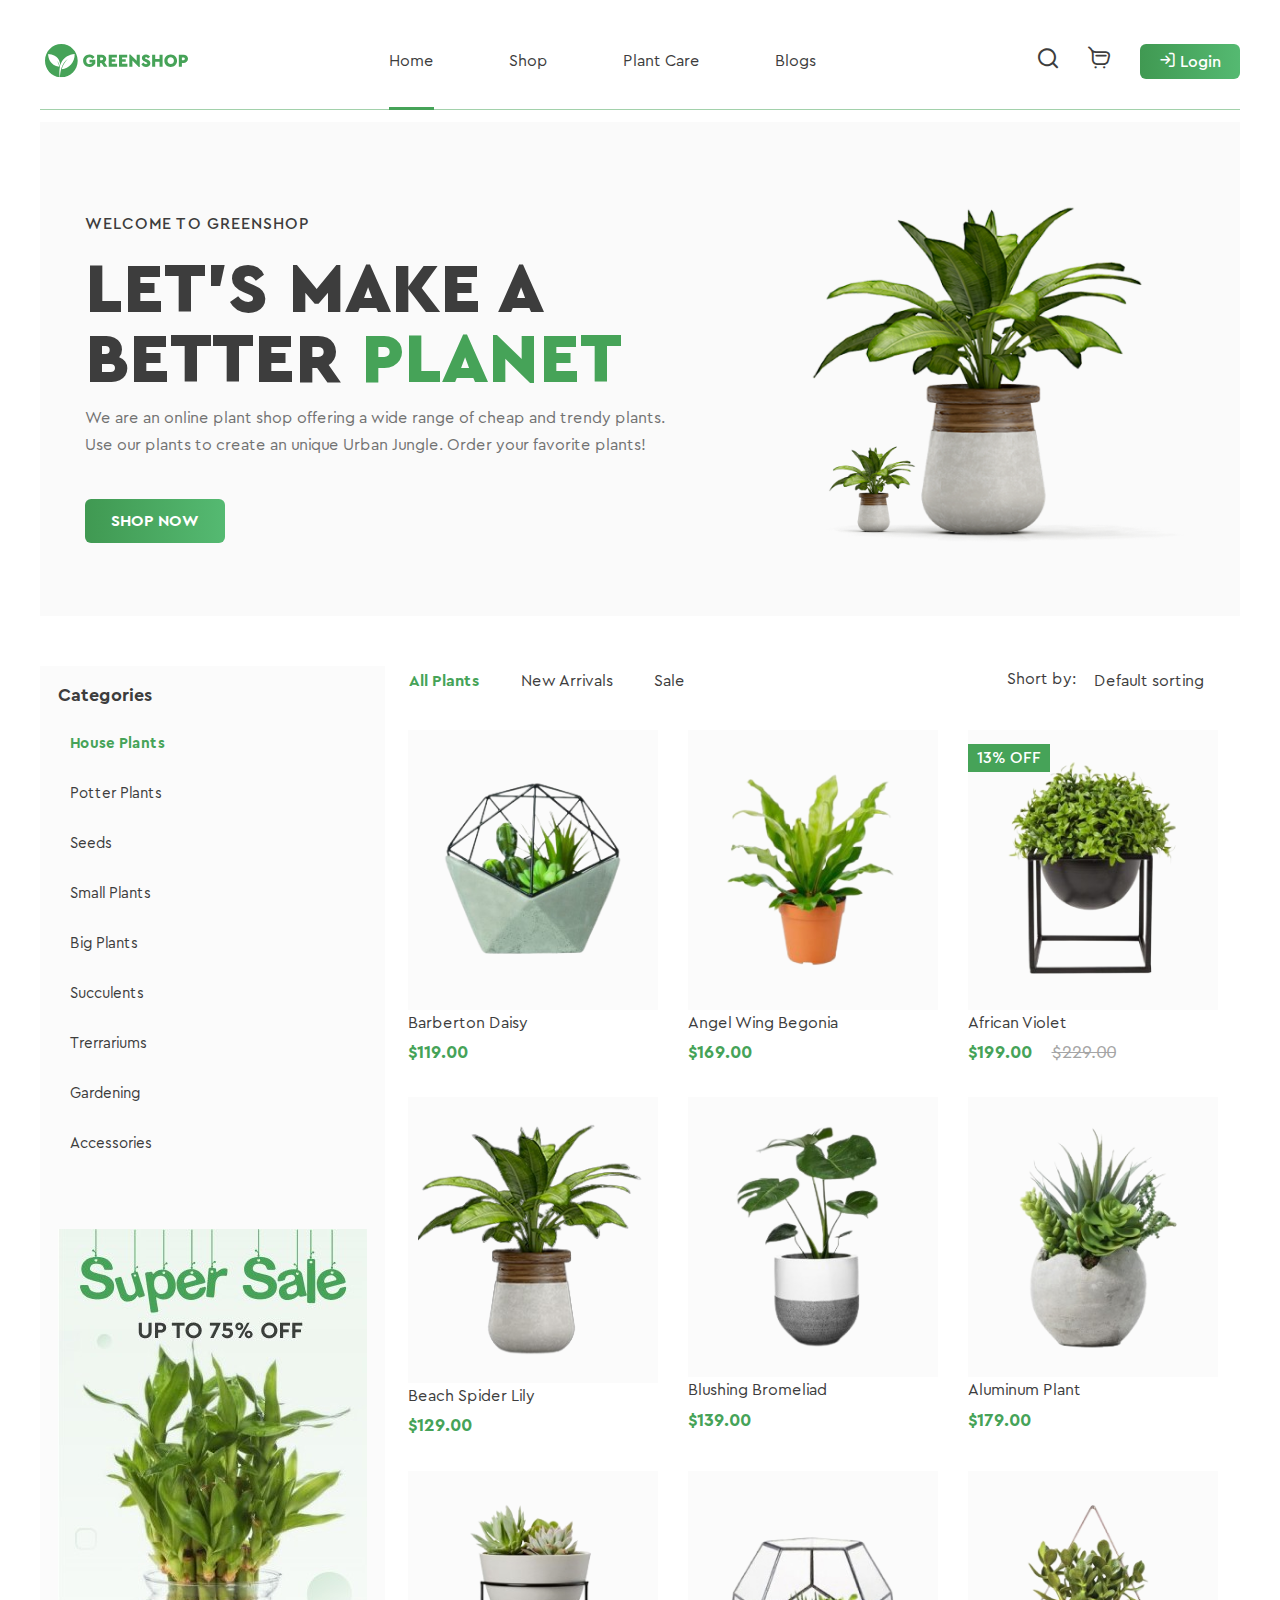
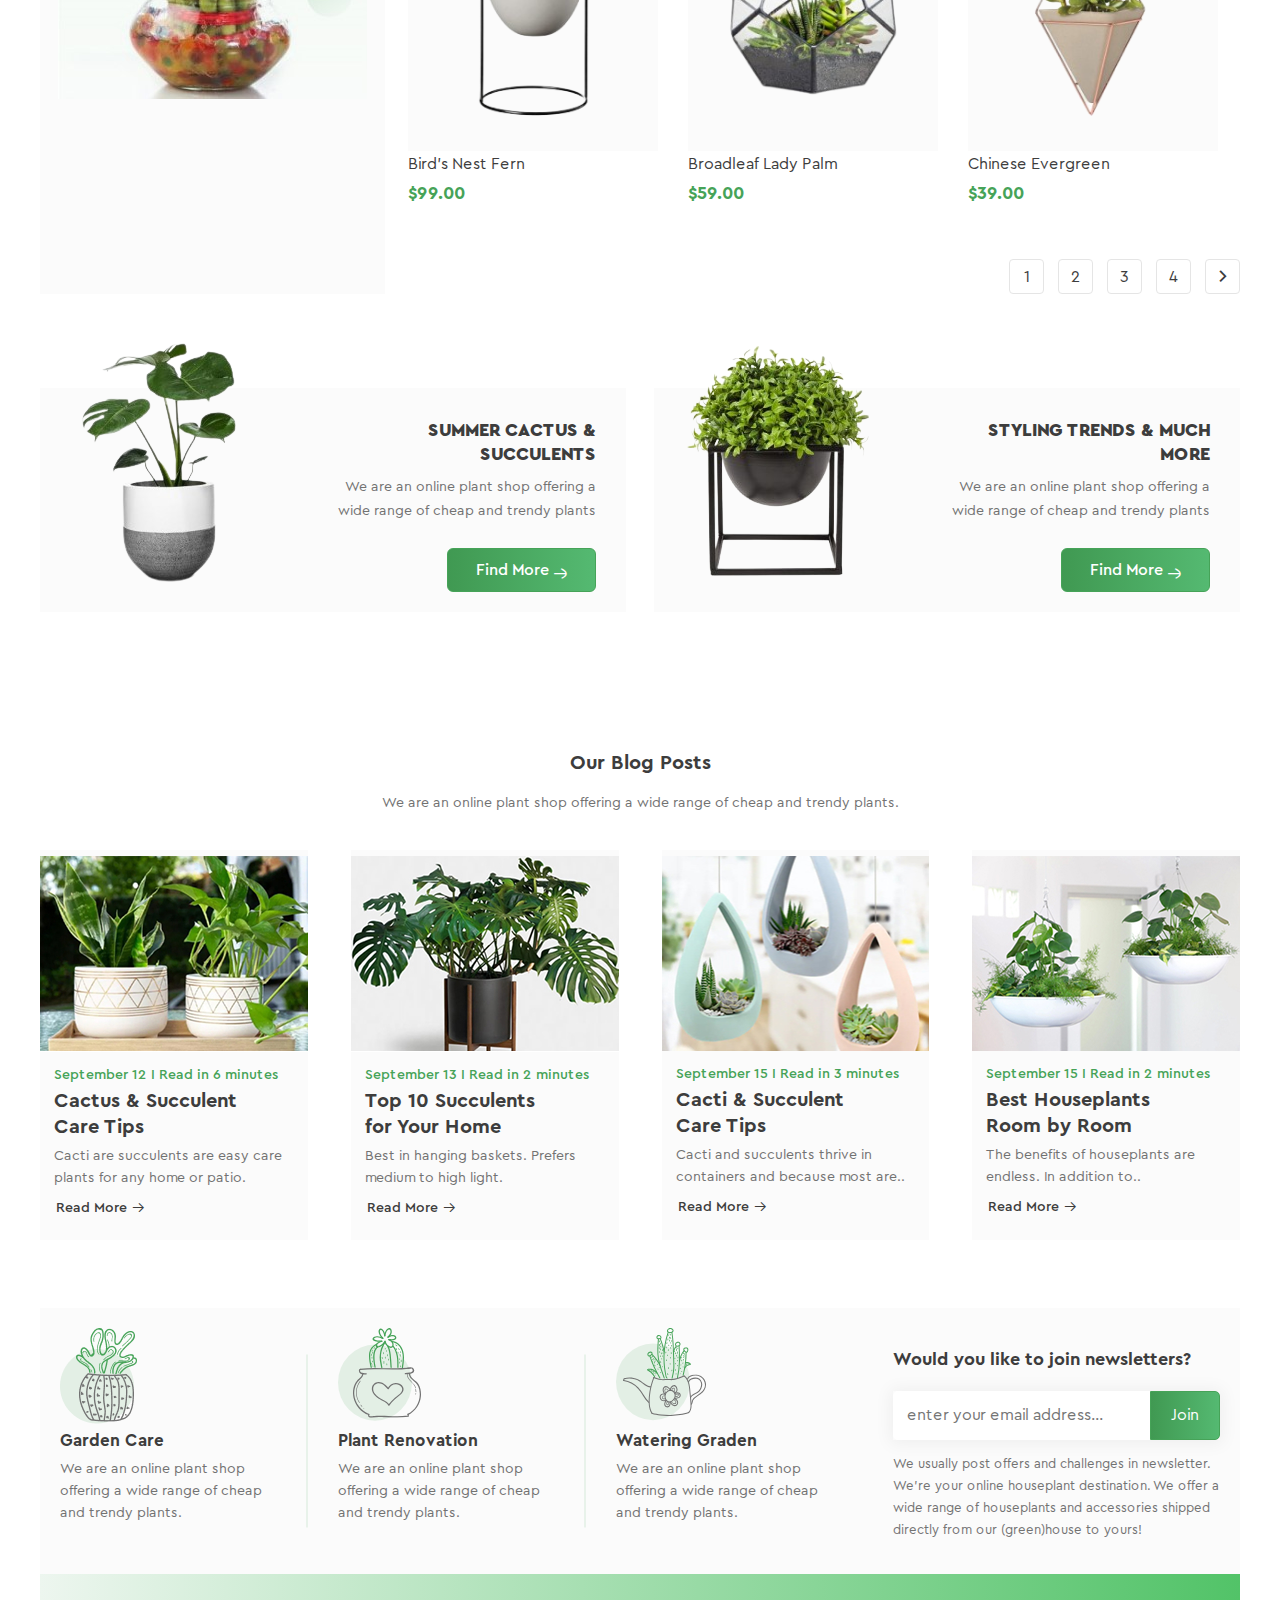
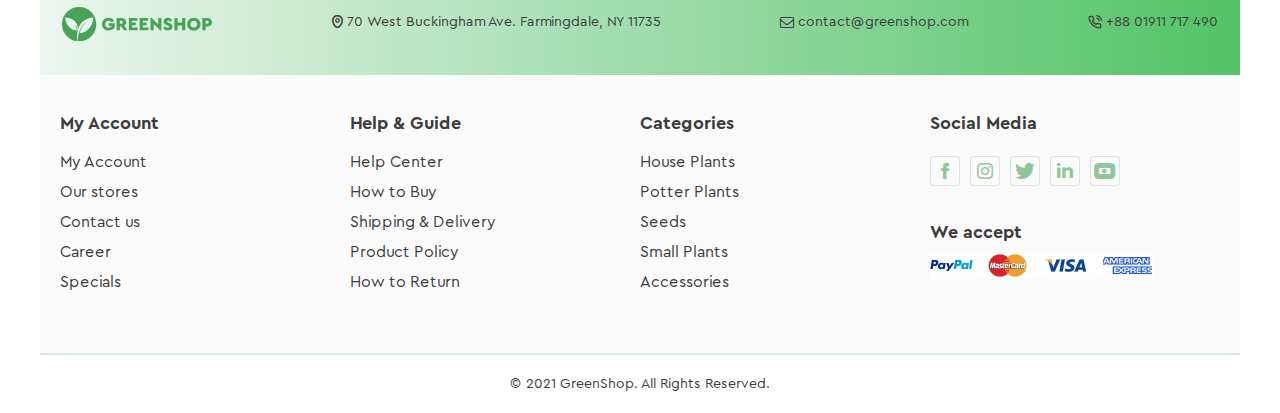
<file: index.html>
<!DOCTYPE html>
<html lang="en">
  <head>
    <meta charset="UTF-8" />
    <meta name="viewport" content="width=device-width, initial-scale=1.0" />
    <title>Borhik-Margogo Greenshop</title>
    <link rel="stylesheet" href="/css/reset.css" />
    <link rel="stylesheet" href="/css/style.css" />
  </head>
  <body>
    <div class="wrapper">
      <div class="main_container">
        <header class="header">
          <div class="header_container">
            <div class="logo">
              <strong
                ><img src="/images/logo-number-1.svg" alt="logo"
              /></strong>
            </div>
            <nav class="header_nav">
              <ul class="header_list">
                <li class="active_1 header_nav_list-item">
                  <a class="link link_2" href="#">Home</a>
                </li>
                <li class="header_nav_list-item">
                  <a class="link" href="#">Shop</a>
                </li>
                <li class="header_nav_list-item">
                  <a class="link" href="#">Plant Care</a>
                  <ul class="header_nav_submenu">
                    <li><a href="">Drainage</a></li>
                    <li><a href="">Fungicides</a></li>
                    <li><a href="">Fertilizer</a></li>
                    <li class="header_nav_submenu-item">
                      <a class="header_nav_submenu-icon" href="">Priming</a>
                      <ul class="header_nav_secondmenu">
                        <li><a href="">Universal</a></li>
                        <li><a href="">For Ficus</a></li>
                        <li><a href="">For Cacti</a></li>
                        <li><a href="">For Citrus</a></li>
                        <li><a href="">For those in bloom</a></li>
                        <li><a href="">For Orchids</a></li>
                      </ul>
                    </li>
                  </ul>
                </li>
                <li><a class="link" href="#">Blogs</a></li>
              </ul>
            </nav>
            <div class="main--navigation">
              <a href="/burger.html"
                ><i class="icon-search-nav icon-search-icon-01"></i
              ></a>
              <a href="#" class="cart-container"
                ><i class="icon-cart-nav icon-add-to-cart-icon-02"></i>
                <!-- <span class="cart-bage">6</span>  -->
              </a>
              <a class="button_login" href="/registration.htm">
                <i class="button_login_icon icon-log-in-icon-01"></i>
                Login
              </a>
              <div id="content" class="hidden">
                <div class="header">
                  <label class="label-input">
                    <input class="check" type="checkbox" />
                    <div class="burger">
                      <span></span>
                    </div>
                  </label>
                  <nav class="main-menu">
                    <ul>
                      <li><a href="#">Home</a></li>
                      <li><a href="#">Shop</a></li>
                      <li><a href="#">Plant Care</a></li>
                      <li><a href="#">Blogs</a></li>
                    </ul>
                  </nav>
                </div>
              </div>
            </div>
          </div>
        </header>
        <main>
          <div class="banner_container">
            <section class="banner">
              <div class="baner__text">
                <p class="text_1">Welcome to GreenShop</p>
                <h1>Let’s Make a Better <span class="divided">Planet</span></h1>
                <p class="text_2">
                  We are an online plant shop offering a wide range of cheap and
                  trendy plants. Use our plants to create an unique Urban
                  Jungle. Order your favorite plants!
                </p>
                <a class="button_2" href="#">shop now</a>
              </div>
              <div class="banner_images">
                <img
                  class="banner_img"
                  src="/images/img-banner.png"
                  alt="flower"
                />
              </div>
            </section>
          </div>
          <section class="content_holder clearfix">
            <aside class="sidebar">
              <h3>Categories</h3>
              <ul class="sidebar_cat">
                <li class="active"><a href="">House Plants</a></li>
                <li><a href="#">Potter Plants</a></li>
                <li><a href="#">Seeds</a></li>
                <li><a href="#">Small Plants</a></li>
                <li><a href="#">Big Plants</a></li>
                <li><a href="#">Succulents</a></li>
                <li><a href="#">Trerrariums</a></li>
                <li><a href="#">Gardening</a></li>
                <li><a href="#">Accessories</a></li>
              </ul>
              <a href=""> <img src="/images/sale _banner.jpg" alt="" /></a>
            </aside>
            <div class="content_sidebar">
              <div class="product_sort clearfix">
                <ul class="product_sort_filter">
                  <li class="active"><a href="#">All Plants</a></li>
                  <li><a href="#">New Arrivals</a></li>
                  <li><a href="#">Sale</a></li>
                </ul>
                <div class="product_sort_sorting">
                  <span class="product_sort_sorting_title">Short by:</span>
                  <div class="product_sort_select"></div>
                  <span class="product_sort_option">Default sorting</span>
                </div>
              </div>
              <ul class="product_list">
                <li class="produck_item">
                  <div class="product_img">
                    <img src="/images/p1.png" alt="" />
                    <ul class="produck_icon">
                      <li>
                        <a class="produck_icon_link" href="">
                          <i
                            class="produck_icon_favorites icon-add-to-cart-icon-02"
                          ></i>
                        </a>
                      </li>
                      <li>
                        <a class="produck_icon_link" href="">
                          <i
                            class="produck_icon_favorites icon-add-to-favorites-icon-01"
                          ></i>
                        </a>
                      </li>
                      <li>
                        <a class="produck_icon_link" href="">
                          <i
                            class="produck_icon_favorites icon-search-icon-01"
                          ></i>
                        </a>
                      </li>
                    </ul>
                  </div>
                  <div class="discount-text">
                    <h4>Barberton Daisy</h4>
                    <span class="prace">$119.00</span>
                  </div>
                </li>
                <li class="produck_item">
                  <div class="product_img">
                    <img src="/images/p2.png" alt="" />
                    <ul class="produck_icon">
                      <li>
                        <a class="produck_icon_link" href="">
                          <i
                            class="produck_icon_favorites icon-add-to-cart-icon-02"
                          ></i>
                        </a>
                      </li>
                      <li>
                        <a class="produck_icon_link" href="">
                          <i
                            class="produck_icon_favorites icon-add-to-favorites-icon-01"
                          ></i>
                        </a>
                      </li>
                      <li>
                        <a class="produck_icon_link" href="">
                          <i
                            class="produck_icon_favorites icon-search-icon-01"
                          ></i>
                        </a>
                      </li>
                    </ul>
                  </div>
                  <div class="discount-text">
                    <h4>Angel Wing Begonia</h4>
                    <span class="prace">$169.00</span>
                  </div>
                </li>
                <li class="produck_item">
                  <div class="product_img">
                    <span class="info-sale">13% OFF</span>
                    <img src="/images/p3.png" alt="" />
                    <ul class="produck_icon">
                      <li>
                        <a class="produck_icon_link" href="">
                          <i
                            class="produck_icon_favorites icon-add-to-cart-icon-02"
                          ></i>
                        </a>
                      </li>
                      <li>
                        <a class="produck_icon_link" href="">
                          <i
                            class="produck_icon_favorites icon-add-to-favorites-icon-01"
                          ></i>
                        </a>
                      </li>
                      <li>
                        <a class="produck_icon_link" href="">
                          <i
                            class="produck_icon_favorites icon-search-icon-01"
                          ></i>
                        </a>
                      </li>
                    </ul>
                  </div>
                  <div class="discount-text">
                    <h4>African Violet</h4>
                    <div class="iscount-text-info">
                      <span class="prace">$199.00</span>
                      <s class="discount-info">$229.00</s>
                    </div>
                  </div>
                </li>
                <li class="produck_item">
                  <div class="product_img">
                    <img src="/images/p4.png" alt="" />
                    <ul class="produck_icon">
                      <li>
                        <a class="produck_icon_link" href="">
                          <i
                            class="produck_icon_favorites icon-add-to-cart-icon-02"
                          ></i>
                        </a>
                      </li>
                      <li>
                        <a class="produck_icon_link" href="">
                          <i
                            class="produck_icon_favorites icon-add-to-favorites-icon-01"
                          ></i>
                        </a>
                      </li>
                      <li>
                        <a class="produck_icon_link" href="">
                          <i
                            class="produck_icon_favorites icon-search-icon-01"
                          ></i>
                        </a>
                      </li>
                    </ul>
                  </div>
                  <div class="discount-text">
                    <h4>Beach Spider Lily</h4>
                    <span class="prace">$129.00</span>
                  </div>
                </li>
                <li class="produck_item">
                  <div class="product_img">
                    <img src="/images/p5.png" alt="" />
                    <ul class="produck_icon">
                      <li>
                        <a class="produck_icon_link" href="">
                          <i
                            class="produck_icon_favorites icon-add-to-cart-icon-02"
                          ></i>
                        </a>
                      </li>
                      <li>
                        <a class="produck_icon_link" href="">
                          <i
                            class="produck_icon_favorites icon-add-to-favorites-icon-01"
                          ></i>
                        </a>
                      </li>
                      <li>
                        <a class="produck_icon_link" href="">
                          <i
                            class="produck_icon_favorites icon-search-icon-01"
                          ></i>
                        </a>
                      </li>
                    </ul>
                  </div>
                  <div class="discount-text">
                    <h4>Blushing Bromeliad</h4>
                    <span class="prace">$139.00</span>
                  </div>
                </li>
                <li class="produck_item">
                  <div class="product_img">
                    <img src="/images/p6.png" alt="" />
                    <ul class="produck_icon">
                      <li>
                        <a class="produck_icon_link" href="">
                          <i
                            class="produck_icon_favorites icon-add-to-cart-icon-02"
                          ></i>
                        </a>
                      </li>
                      <li>
                        <a class="produck_icon_link" href="">
                          <i
                            class="produck_icon_favorites icon-add-to-favorites-icon-01"
                          ></i>
                        </a>
                      </li>
                      <li>
                        <a class="produck_icon_link" href="">
                          <i
                            class="produck_icon_favorites icon-search-icon-01"
                          ></i>
                        </a>
                      </li>
                    </ul>
                  </div>
                  <div class="discount-text">
                    <h4>Aluminum Plant</h4>
                    <span class="prace">$179.00</span>
                  </div>
                </li>
                <li class="produck_item">
                  <div class="product_img">
                    <img src="/images/p7.png" alt="" />
                    <ul class="produck_icon">
                      <li>
                        <a class="produck_icon_link" href="">
                          <i
                            class="produck_icon_favorites icon-add-to-cart-icon-02"
                          ></i>
                        </a>
                      </li>
                      <li>
                        <a class="produck_icon_link" href="">
                          <i
                            class="produck_icon_favorites icon-add-to-favorites-icon-01"
                          ></i>
                        </a>
                      </li>
                      <li>
                        <a class="produck_icon_link" href="">
                          <i
                            class="produck_icon_favorites icon-search-icon-01"
                          ></i>
                        </a>
                      </li>
                    </ul>
                  </div>
                  <div class="discount-text">
                    <h4>Bird's Nest Fern</h4>
                    <span class="prace">$99.00</span>
                  </div>
                </li>
                <li class="produck_item">
                  <div class="product_img">
                    <img src="/images/p8.png" alt="" />
                    <ul class="produck_icon">
                      <li>
                        <a class="produck_icon_link" href="">
                          <i
                            class="produck_icon_favorites icon-add-to-cart-icon-02"
                          ></i>
                        </a>
                      </li>
                      <li>
                        <a class="produck_icon_link" href="">
                          <i
                            class="produck_icon_favorites icon-add-to-favorites-icon-01"
                          ></i>
                        </a>
                      </li>
                      <li>
                        <a class="produck_icon_link" href="">
                          <i
                            class="produck_icon_favorites icon-search-icon-01"
                          ></i>
                        </a>
                      </li>
                    </ul>
                  </div>
                  <div class="discount-text">
                    <h4>Broadleaf Lady Palm</h4>
                    <span class="prace">$59.00</span>
                  </div>
                </li>
                <li class="produck_item">
                  <div class="product_img">
                    <img src="/images/p9.png" alt="" />
                    <ul class="produck_icon">
                      <li>
                        <a class="produck_icon_link" href="">
                          <i
                            class="produck_icon_favorites icon-add-to-cart-icon-02"
                          ></i>
                        </a>
                      </li>
                      <li>
                        <a class="produck_icon_link" href="">
                          <i
                            class="produck_icon_favorites icon-add-to-favorites-icon-01"
                          ></i>
                        </a>
                      </li>
                      <li>
                        <a class="produck_icon_link" href="">
                          <i
                            class="produck_icon_favorites icon-search-icon-01"
                          ></i>
                        </a>
                      </li>
                    </ul>
                  </div>
                  <div class="discount-text">
                    <h4>Chinese Evergreen</h4>
                    <span class="prace">$39.00</span>
                  </div>
                </li>
              </ul>
              <ul class="pages">
                <li class="pages_active"><a href="#">1</a></li>
                <li><a href="#">2</a></li>
                <li><a href="#">3</a></li>
                <li><a href="#">4</a></li>
                <li>
                  <a href="#">
                    <i class="pages_icon-arrow icon-arrow_forward_icon-00"></i>
                  </a>
                </li>
              </ul>
            </div>
          </section>
          <section class="promo_section">
            <div class="promo_container">
              <div class="promo_item">
                <img src="/images/p5.png" alt="Summer cactus & succulents" />
                <div class="promo_text">
                  <h4>Summer cactus & succulents</h4>
                  <p>
                    We are an online plant shop offering a wide range of cheap
                    and trendy plants
                  </p>
                  <a class="button" href=""
                    ><span>Find More</span>
                    <i
                      class="promo_icon-arrow-right-002 icon-arrow-right-002"
                    ></i>
                  </a>
                </div>
              </div>
              <div class="promo_item">
                <img src="/images/p3.png" alt="Styling Trends & much more" />
                <div class="promo_text">
                  <h4>Styling Trends & much more</h4>
                  <p>
                    We are an online plant shop offering a wide range of cheap
                    and trendy plants
                  </p>
                  <a class="button" href=""
                    ><span>Find More</span>
                    <i
                      class="promo_icon-arrow-right-002 icon-arrow-right-002"
                    ></i>
                  </a>
                </div>
              </div>
            </div>
          </section>
          <section class="blog_section">
            <div class="blog_Posts">
              <h4>Our Blog Posts</h4>
              <p>
                We are an online plant shop offering a wide range of cheap and
                trendy plants.
              </p>
            </div>
            <div class="blog_container">
              <article class="blog_card">
                <img src="/images/img-advertising-01.jpg" alt="" />
                <div class="blog_text">
                  <span class="blog_date">
                    <time datetime="">September 12</time> I Read in 6
                    minutes</span
                  >
                  <h4>Cactus & Succulent Care Tips</h4>
                  <p>
                    Cacti are succulents are easy care plants for any home or
                    patio.
                  </p>
                  <a class="blog_link" href="#">
                    Read More
                    <i class="blog_icon-arrow icon-arrow--right-001"></i>
                  </a>
                </div>
              </article>
              <article class="blog_card">
                <img src="/images/img-advertising-02.jpg" alt="" />
                <div class="blog_text">
                  <span class="blog_date"
                    ><time datetime="">September 13 </time> I Read in 2
                    minutes</span
                  >
                  <h4>Top 10 Succulents for Your Home</h4>
                  <p>Best in hanging baskets. Prefers medium to high light.</p>
                  <a class="blog_link" href="#"
                    >Read More
                    <i class="blog_icon-arrow icon-arrow--right-001"></i>
                  </a>
                </div>
              </article>
              <article class="blog_card">
                <img src="/images/img-advertising-03.jpg" alt="" />
                <div class="blog_text">
                  <span class="blog_date"
                    ><time datetime="">September 15</time> I Read in 3
                    minutes</span
                  >
                  <h4>Cacti & Succulent Care Tips</h4>
                  <p>
                    Cacti and succulents thrive in containers and because most
                    are..
                  </p>
                  <a class="blog_link" href="#"
                    >Read More
                    <i class="blog_icon-arrow icon-arrow--right-001"></i>
                  </a>
                </div>
              </article>
              <article class="blog_card">
                <img src="/images/img-advertising-04.jpg" alt="" />
                <div class="blog_text">
                  <span class="blog_date"
                    ><time datetime="">September 15</time> I Read in 2
                    minutes</span
                  >
                  <h4>Best Houseplants Room by Room</h4>
                  <p>
                    The benefits of houseplants are endless. In addition to..
                  </p>
                  <a class="blog_link" href="#"
                    >Read More
                    <i class="blog_icon-arrow icon-arrow--right-001"></i>
                  </a>
                </div>
              </article>
            </div>
          </section>
          <footer>
            <section class="footer-section">
              <div class="footer-container">
                <div class="footer-box">
                  <h4>Garden Care</h4>
                  <p>
                    We are an online plant shop offering a wide range of cheap
                    and trendy plants.
                  </p>
                </div>
                <div class="footer-box">
                  <h4>Plant Renovation</h4>
                  <p>
                    We are an online plant shop offering a wide range of cheap
                    and trendy plants.
                  </p>
                </div>
                <div class="footer-box">
                  <h4>Watering Graden</h4>
                  <p>
                    We are an online plant shop offering a wide range of cheap
                    and trendy plants.
                  </p>
                </div>
                <div class="footer-newsletter">
                  <h4>Would you like to join newsletters?</h4>
                  <form>
                    <input
                      type="email"
                      placeholder="enter your email address..."
                    />
                    <button type="submit">Join</button>
                  </form>
                  <p>
                    We usually post offers and challenges in newsletter. We’re
                    your online houseplant destination. We offer a wide range of
                    houseplants and accessories shipped directly from our
                    (green)house to yours!
                  </p>
                </div>
              </div>
            </section>
            <div class="contact-bar">
              <div class="contact-bar-logo-icon">
                <img src="/images/logo-number-1.svg" alt="logo" />
              </div>
              <div class="contact-item">
                <i class="icon-map-icon-01"></i>
                <a href="address:70 West Buckingham Ave. Farmingdale, NY 11735"
                  >70 West Buckingham Ave. Farmingdale, NY 11735</a
                >
              </div>
              <div class="contact-item">
                <i class="icon-email-icon-01"></i>
                <a href="mailto:contact@greenshop.com">contact@greenshop.com</a>
              </div>
              <div class="contact-item">
                <i class="icon-phone-acon-01"></i>
                <a href="tel:+88 01911 717 490">+88 01911 717 490</a>
              </div>
            </div>
            <section class="footer">
              <div class="footer-container-list">
                <div class="footer-section-list">
                  <h4>My Account</h4>
                  <ul>
                    <li><a href="">My Account</a></li>
                    <li><a href="">Our stores</a></li>
                    <li><a href="">Contact us</a></li>
                    <li><a href="">Career</a></li>
                    <li><a href="">Specials</a></li>
                  </ul>
                </div>
                <div class="footer-section-list">
                  <h4>Help & Guide</h4>
                  <ul>
                    <li><a href="">Help Center</a></li>
                    <li><a href="">How to Buy</a></li>
                    <li><a href="">Shipping & Delivery</a></li>
                    <li><a href="">Product Policy</a></li>
                    <li><a href="">How to Return</a></li>
                  </ul>
                </div>
                <div class="footer-section-list">
                  <h4>Categories</h4>
                  <ul>
                    <li><a href="">House Plants</a></li>
                    <li><a href="">Potter Plants</a></li>
                    <li><a href="">Seeds</a></li>
                    <li><a href="">Small Plants</a></li>
                    <li><a href="">Accessories</a></li>
                  </ul>
                </div>
                <div class="footer-section-list">
                  <h4>Social Media</h4>
                  <ul class="sosial-list">
                    <li>
                      <a
                        href="https://www.facebook.com/"
                        target="_blank"
                        class="sosial-list-link icon-facebook-icon-01"
                      ></a>
                    </li>
                    <li>
                      <a
                        href="https://www.instagram.com/"
                        target="_blank"
                        class="sosial-list-link icon-instagram-icon-01"
                      ></a>
                    </li>
                    <li>
                      <a
                        href="https://x.com/"
                        target="_blank"
                        class="sosial-list-link icon-twitter-icon-01"
                      ></a>
                    </li>
                    <li>
                      <a
                        href="https://www.linkedin.com/feed/"
                        target="_blank"
                        class="sosial-list-link icon-linkedin-icon-01"
                      ></a>
                    </li>
                    <li>
                      <a
                        href="https://www.youtube.com/?app=desktop&hl=ru"
                        target="_blank"
                        class="sosial-list-link icon-youtube-icon-01"
                      ></a>
                    </li>
                  </ul>
                  <h4>We accept</h4>
                  <a href="">
                    <img src="/images/image-cart-icon-01.svg" alt=""
                  /></a>
                </div>
              </div>
            </section>
            <p class="confidentiality">
              &copy; 2021 GreenShop. All Rights Reserved.
            </p>
          </footer>
        </main>
      </div>
    </div>
  </body>
</html>
</file>
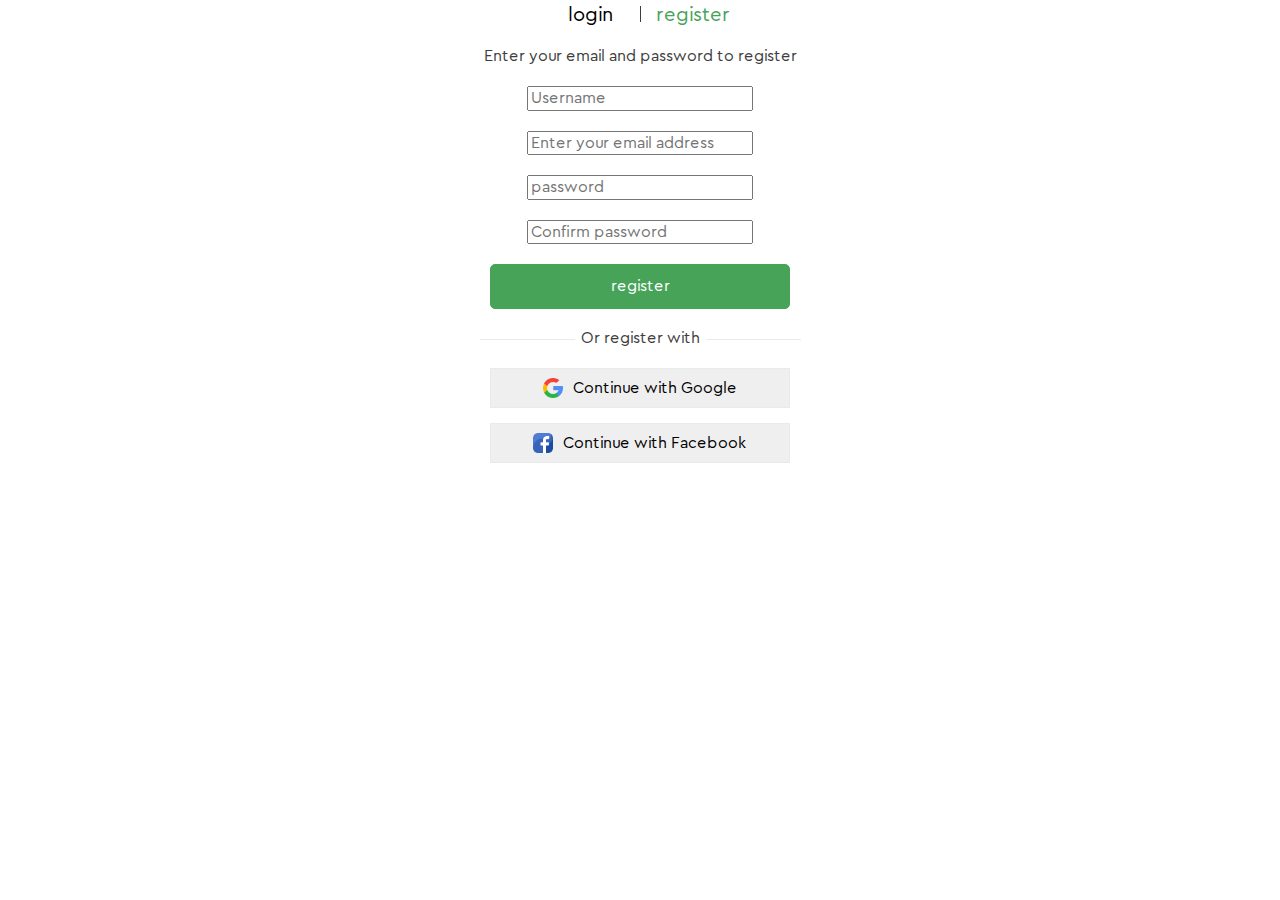
<file: registration.htm>
<!DOCTYPE html>
<html lang="en">
  <head>
    <meta charset="UTF-8" />
    <meta name="viewport" content="width=device-width, initial-scale=1.0" />
    <title>Register</title>
    <link rel="stylesheet" href="/css/reset.css" />
    <link rel="stylesheet" href="css/style.css" />
  </head>
  <body> 
    <div class="form_conteiner">
      <button class="login">login</button>
      <div class="btn"></div>
      <button class="button_register">register</button>
    </div>
    <p class="text_email">Enter your email and password to register</p>
    <form action="/cobmit" method="get">
      <div class="form-register">
        <input class="input" type="text" name="name" placeholder="Username" />
      </div>
      <div class="form-register">
        <input
          class="input"
          type="email"
          name="email"
          placeholder="Enter your email address"
        />
      </div>
      <div class="form-register">
        <input
          class="input"
          type="text"
          name="password"
          placeholder="password"
        />
      </div>
      <div class="form-register">
        <input
          class="input"
          type="text"
          name="password"
          placeholder="Confirm password"
        />
      </div>
      <button type="submit" class="button_text">register</button>
    </form>
    <p class="text_register"><span class="line">Or register with</span></p>
    <button type="button" class="social_login">
      <img class="icon_google" src="/images/icon-google.png" alt="google_icon" />
      <span>Continue with Google</span>
    </button>
    <button type="button" class="social_login">
      <img class="icon_facebook" src="/images/facebook_images.png" alt="facebook_icon" />
      <span>Continue with Facebook</span>
    </button>
  </body>
</html>
</file>
<file: css/style.css>
@font-face {
  font-family: "Cera Pro";
  src: url("../fonts/CeraPro-Regular.woff2") format("woff2");
  font-weight: normal;
  font-style: normal;
}

@font-face {
  font-family: "Cera Pro";
  src: url("../fonts/CeraPro-Black.woff2") format("woff2");
  font-weight: 900;
  font-style: normal;
}

@font-face {
  font-family: "Cera Pro";
  src: url("../fonts/CeraPro-Medium.woff2") format("woff2");
  font-weight: 500;
  font-style: normal;
}
@font-face {
  font-family: "Cera Pro";
  src: url("../fonts/CeraPro-Bold.woff2") format("woff2");
  font-weight: 700;
  font-style: normal;
}
/* icons */
@font-face {
  font-family: "icomoon";
  src: url("../fonts/icomoon.eot?s1y86j");
  src: url("../fonts/icomoon.eot?s1y86j#iefix") format("embedded-opentype"),
    url("../fonts/icomoon.ttf?s1y86j") format("truetype"),
    url("../fonts/icomoon.woff?s1y86j") format("woff"),
    url("../fonts/icomoon.svg?s1y86j#icomoon") format("svg");
  font-weight: normal;
  font-style: normal;
  font-display: block;
}

[class^="icon-"],
[class*=" icon-"] {
  /* use !important to prevent issues with browser extensions that change fonts */
  font-family: "icomoon" !important;
  speak: never;
  font-style: normal;
  font-weight: normal;
  font-variant: normal;
  text-transform: none;
  line-height: 1;

  /* Better Font Rendering =========== */
  -webkit-font-smoothing: antialiased;
  -moz-osx-font-smoothing: grayscale;
}

.icon-add-to-cart-icon-02:before {
  content: "\e900";
}
.icon-add-to-favorites-icon-01:before {
  content: "\e901";
}
.icon-arrow--right-001:before {
  content: "\e902";
}
.icon-arrow-right-002:before {
  content: "\e903";
}
.icon-facebook-icon-01:before {
  content: "\e904";
}
.icon-greenshop-icon-01:before {
  content: "\e905";
  color: #46a358;
}
.icon-instagram-icon-01:before {
  content: "\e906";
}
.icon-linkedin-icon-01:before {
  content: "\e907";
}
.icon-map-icon-01:before {
  content: "\e908";
}
.icon-search-icon-01:before {
  content: "\e909";
}
.icon-twitter-icon-01:before {
  content: "\e90a";
}
.icon-youtube-icon-01:before {
  content: "\e90b";
}
.icon-arrow_forward_icon-00:before {
  content: "\e911";
}
.icon-log-in-icon-01:before {
  content: "\e90c";
}
.icon-phone-acon-01:before {
  content: "\e90d";
}
.icon-email-icon-01:before {
  content: "\f003";
}

body {
  font-family: "Cera Pro", sans-serif;
  line-height: 1.7;
  font-size: 16px;
  color: #3d3d3d;
}
.wrapper {
  min-width: 375px;
  overflow: hidden;
  position: relative;
}
.main_container {
  margin: 0 auto;
  max-width: 1200px;
  width: 100%;
}
.header_container {
  border-bottom: 1px solid rgba(70, 163, 88, 50%);
  padding-top: 30px;
  padding-bottom: 17px;
  margin-bottom: 12px;
  display: flex;
  align-items: center;
}
.banner_container {
  background-color: rgba(245, 245, 245, 50%);
  padding: 30px 15px;
  font-size: 16px;
  margin-bottom: 50px;
  align-items: center;
  justify-content: center;
}
.banner {
  display: flex;
  align-items: center;
  justify-content: space-between;
}
.clearfix {
  display: flex;
  justify-content: space-between;
}
.clearfix::after {
  content: "";
  clear: both;
}
.logo img {
  margin: 0 5px;
}
.header_social {
  width: 351px;
}
.header_nav {
  width: calc(100% - 260px);
  flex-grow: 1;
}
.header_list {
  list-style-type: none;
  text-align: center;
  text-decoration: none;
  color: #3d3d3d;
  padding-left: 0;
}
.header_list {
  display: flex;
  justify-content: center;
  gap: 45px;
}
.header_list li {
  margin: 0 15px;
}

.link {
  text-decoration: none;
  color: #3d3d3d;
}
.link:hover,
.link:focus {
  text-shadow: 0.3px 0 #3d3d3d, -0.3px 0 #3d3d3d, 0 0.3px #3d3d3d,
    0 -0.3px #3d3d3d;
}

h1 {
  font-weight: 900;
  text-transform: uppercase;
  font-size: 70px;
  line-height: 1;
  margin: 0 0 10px;
  color: #3d3d3d;
}
.text_1 {
  font-weight: 500;
  text-transform: uppercase;
  color: #3d3d3d;
  letter-spacing: 1px;
}
.text_2 {
  color: #727272;
  margin-top: 0;
  margin-bottom: 40px;
}
.divided {
  color: #46a358;
}

.header_list > li > a {
  position: relative;
  display: inline-block;
}
.header_list > li > a::after {
  content: "";
  width: 0;
  height: 3px;
  position: absolute;
  top: 61px;
  left: 50%;
  right: 0;
  background-color: #46a358;
  transition: width 0.4s ease-in-out, left 0.4s ease-in-out;
}
.header_list > li:hover > a::after,
.header_list > li.active_1 > a::after {
  width: 100%;
  left: 0;
}

.button_login {
  font-weight: 500;
  width: 100px;
  height: 35px;
  color: #fff;
  border: 0;
  padding: 3px 10px;
  font-size: 16px;
  text-decoration: none;
  text-align: center;
  border-radius: 6px;
  display: inline-block;
  vertical-align: middle;
  transition: 0.5s;
  background-size: 200% auto;
  background-image: linear-gradient(
    to right,
    #409952 0%,
    #55ba72 51%,
    #409952 100%
  );
}
.button_login:hover {
  background-position: right center;
}
.Logout {
  display: inline-block;
  vertical-align: middle;
}
.button_login_icon {
  font-size: 17px;
}
.button_2 {
  font-weight: 700;
  min-width: 140px;
  color: #fff;
  display: inline-block;
  border: 1px solid transparent;
  border-radius: 6px;
  padding: 6px 10px;
  text-transform: uppercase;
  text-decoration: none;
  text-align: center;
  transition: 0.5s;
  background-size: 200% auto;
  background-image: linear-gradient(
    to right,
    #409952 0%,
    #55ba72 51%,
    #409952 100%
  );
  transform-origin: center;
}
.button_2:hover {
  transform: scale(1.05);
  background-position: right center;
  background-image: linear-gradient(
    to right,
    #409952 0%,
    #55ba72 51%,
    #409952 100%
  );
}
.banner_images {
  text-align: center;
  width: 38%;
}
.form_conteiner,
.text_email {
  display: flex;
  align-items: center;
  justify-content: center;
  gap: 10px;
}
.form-register,
.text_register {
  display: flex;
  align-items: center;
  justify-content: center;
  gap: 10px;
}
.login {
  background-color: #fff;
  color: black;
  width: 78px;
  height: 16px;
  font-weight: 500px;
  font-size: 20px;
  line-height: 16px;
  border: 0;
}
.button_register {
  background-color: #fff;
  color: #46a358;
  width: 78px;
  height: 16px;
  font-weight: 500px;
  font-size: 20px;
  line-height: 16px;
  border: 0;
}
.input {
  display: inline-block;
  margin-bottom: 20px;
}
.button_text {
  display: block;
  background-color: #46a358;
  color: #fff;
  width: 300px;
  height: 45px;
  border: 1px solid #46a358;
  padding: 10px;
  text-align: center;
  font-size: 16px;
  border-radius: 5px;
  margin: 0 auto 15px;
  &:hover {
    background-color: #fff;
    color: #46a358;
  }
}
.social_login {
  display: flex;
  justify-content: center;
  align-items: center;
  width: 300px;
  height: 40px;
  border: 1px solid #eaeaea;
  text-decoration: none;
  gap: 10px;
  transition: 0.2s;
  margin: 0 auto 15px;
  &:hover {
    box-shadow: 4px 4px 4px rgb(0, 0, 0, 0.42);
  }
}
.banner {
  padding: 30px;
}
.baner__text {
  flex-basis: 55%;
}

.line::after,
.line::before {
  content: "";
  display: inline-block;
  vertical-align: middle;
  margin: 0 6px;
  width: 95px;
  height: 1px;
  background-color: #eaeaea;
}
.btn::after,
.btn::before {
  content: "";
  display: inline-block;
  vertical-align: middle;
  width: 0.3px;
  height: 16px;
  background-color: #3d3d3d;
}
.icon_facebook,
.icon_google {
  width: 20px;
}
.sidebar {
  flex-basis: 310px;
  flex-shrink: 0;
  padding: 14px 18px;
  font-size: 15px;
  background-color: #fbfbfb;
  display: flex;
  flex-direction: column;
}
.sidebar img {
  max-width: 310px;
  margin: 0 auto;
}

.sidebar_cat {
  list-style-type: none;
  padding: 0 0 0 12px;
  margin: 0 0 50px;
}
.sidebar_cat .active {
  color: #46a358;
  font-weight: 700;
}
.sidebar_cat li {
  margin-bottom: 20px;
}
.sidebar_cat a {
  text-decoration: none;
  color: inherit;
}
.sidebar_cat a:hover {
  color: #46a358;
}
.sidebar h3 {
  margin-top: 0;
  font-size: 18px;
}

.sidebar + .content_sidebar {
  width: calc(100% - 310px);
}

.product_sort_filter {
  text-transform: capitalize;
  list-style-type: none;
  padding: 0 0 0 24px;
  margin: 0;
  float: left;
  flex-grow: 1;
}
.product_sort_sorting {
  padding: 0 20px 0 0;
}
.product_sort_sorting_title,
.product_sort_select {
  display: inline-block;
  vertical-align: middle;
}
.product_sort_sorting_title {
  margin-right: 10px;
  padding-bottom: 5px;
}
.product_sort_option::after {
  content: "";
  display: inline-block;
  width: 16px;
  height: 16px;
  vertical-align: middle;
}
.product_sort_filter li {
  display: inline-block;
  margin-right: 37px;
}
.product_sort_filter li.active {
  font-weight: 700;
  color: #46a358;
}
.product_sort_filter a:hover {
  color: #46a358;
}

.product_sort_filter a {
  text-decoration: none;
  color: inherit;
}
.product_sort_filter > li > a {
  position: relative;
  display: inline-block;
}
.product_sort_filter > li > a::after {
  content: "";
  width: 0;
  height: 3px;
  position: absolute;
  top: 30px;
  left: 50%;
  background-color: #46a358;
  transition: width 0.4s ease-in-out, left 0.4s ease-in-out;
}
.product_sort_filter li:hover > a::after {
  width: 100%;
  left: 0;
}
.product_list {
  display: flex;
  flex-wrap: wrap;
  gap: 30px;
  justify-content: center;
  list-style-type: none;
  margin: 0 0 50px;
  padding: 0;
}
.product_img {
  position: relative;
}
.product_img::after {
  content: "";
  position: absolute;
  top: 0;
  left: 50%;
  width: 0;
  height: 2px;
  background-color: #46a358;
  transition: width 0.4s ease-in-out, left 0.4s ease-in-out;
}
.product_img:hover::after {
  width: 100%;
  left: 0;
}
.produck_item {
  position: relative;
  width: 250px;
  text-align: center;
}
.produck_item h4 {
  font-weight: 400;
  font-size: 16px;
  margin: 0;
}
.prace {
  font-size: 18px;
  font-weight: 700;
  margin: 0 16px 0 0;
  color: #46a358;
}
.product_img {
  max-width: 100%;
  background: rgba(251, 251, 251, 1);
}
.pages_right {
  padding: 5px 0 0 3px;
}
.pages {
  list-style-type: none;
  margin: 0;
  padding: 0;
  text-align: right;
}
.pages li {
  margin-left: 10px;
  display: inline-block;
  text-align: center;
}
.pages_active a:active {
  background: #46a358;
  color: #fff;
}
.pages li a:hover {
  background: #46a358;
  color: #fff;
}
.pages a {
  width: 35px;
  height: 35px;
  text-decoration: none;
  display: inline-block;
  border-radius: 4px;
  border: 1px solid #e5e5e5;
  padding: 2px;
  color: inherit;
}
.pages_icon-arrow {
  font-size: 14px;
}
.product_sort {
  margin-bottom: 31px;
}
.promo_section {
  padding-top: 94px;
}
.promo_container {
  display: flex;
  gap: 28px;
  margin-bottom: 138px;
  justify-content: center;
}
.promo_item {
  display: flex;
  align-items: flex-start;
  gap: 20px;
  background: #fbfbfb;
}
.promo_item img {
  max-width: 300px;
  margin-top: -50px;
}
.promo_text {
  text-align: right;
  padding: 30px 30px 20px 20px;
  color: inherit;
  flex-shrink: 0;
  flex: 1;
}
.promo_text h4 {
  font-weight: 900;
  text-transform: uppercase;
  font-size: 18px;
  line-height: 24px;
  margin: 0 0 9px 0;
}
.promo_text p {
  color: #727272;
  font-size: 14px;
  line-height: 24px;
  margin: 0 0 25px 0;
}
.icon_btn {
  width: 18px;
  height: 18px;
}
.button span {
  display: flex;
  line-height: 20px;
  font-weight: 500;
}
.button {
  display: inline-flex;
  align-items: flex-end;
  gap: 5px;
  padding: 11px 28px;
  color: #fff;
  border: 1px solid #46a358;
  border-radius: 6px;
  transition: 0.5s;
  background-size: 200% auto;
  background-image: linear-gradient(
    to right,
    #409952 0%,
    #55ba72 51%,
    #409952 100%
  );
  text-decoration: none;
  justify-content: space-evenly;
}
.button:hover {
  background-position: right center;
}
.blog_Posts {
  display: flex;
  flex-wrap: wrap;
  align-content: stretch;
  flex-direction: column;
  align-items: center;
}
.blog_Posts h4 {
  font-weight: 700;
  font-size: 20px;
  line-height: 26px;
  margin: 0 0 15px 0;
}
.blog_Posts p {
  font-size: 14px;
  line-height: 24px;
  margin: 0 0 35px 0;
  color: #727272;
}
.blog_container {
  display: flex;
  gap: 43px;
  margin-bottom: 68px;
}
.blog_card {
  display: flex;
  width: 270px;
  height: 390px;
  overflow: hidden;
  flex-direction: column;
  justify-content: space-evenly;
  justify-content: center;
  background: #fbfbfb;
}
.blog_text {
  padding: 9px 12px 12px 14px;
}
.blog_text h4 {
  font-weight: 700;
  font-size: 20px;
  line-height: 26px;
  margin: 0px 40px 5px 0;
  color: #3d3d3d;
}
.blog_text p {
  font-size: 14px;
  line-height: 22px;
  margin: 0 0 5px 0;
  color: #727272;
}
.blog_date {
  font-weight: 500;
  color: #46a358;
  font-size: 14px;
}
.blog_link {
  display: inline-flex;
  gap: 3px;
  align-items: center;
  font-weight: 500;
  font-size: 14px;
  line-height: 16px;
  color: #3d3d3d;
  text-decoration: none;
  padding: 2px;
}
.blog_link:hover svg {
  fill: #46a358;
  transition: 0.25s;
}
.blog_link:hover {
  color: #46a358;
  transition: 0.25s;
}
.arrow-icon {
  vertical-align: middle;
  width: 16px;
  height: 16px;
}
.info-sale {
  position: absolute;
  font-weight: 500;
  line-height: 16px;
  top: 14px;
  left: 0;
  padding: 6px 9px;
  color: #fff;
  background: #46a358;
}
.discount-info {
  color: #a5a5a5;
  font-size: 18px;
  line-height: 16px;
}
.discount-text {
  display: flex;
  flex-direction: column;
  align-items: flex-start;
}
.product_img {
  position: relative;
  padding: 25px 10px;
}
.produck_icon {
  list-style-type: none;
  display: flex;
  position: absolute;
  bottom: 7px;
  padding: 0;
  left: 0;
  right: 0;
  justify-content: center;
  gap: 10px;
}
.produck_icon_link {
  width: 35px;
  height: 35px;
  background: #fff;
  border-radius: 4px;
  display: flex;
  justify-content: center;
  align-items: center;
  text-decoration: none;
  display: none;
}
.produck_item:hover .produck_icon_link {
  display: flex;
  color: #3d3d3d;
}
.header_nav li {
  position: relative;
}
.header_list li:hover .header_nav_submenu {
  opacity: 1;
  visibility: visible;
  top: 26px;
}
.header_nav_secondmenu li {
  padding: 0;
  margin: 0;
}
.header_nav_submenu-item:hover .header_nav_secondmenu {
  display: block;
}
.header_nav_submenu {
  text-align: left;
  list-style-type: none;
  padding: 0;
  top: 100px;
  position: absolute;
  width: 188px;
  left: 50%;
  transform: translateX(-50%);
  opacity: 0;
  visibility: hidden;
  transition: top 0.2s linear, opacity 0.4s, visibility 0.2s;
  padding-top: 47px;
}
.header_nav_submenu li {
  background: #edf6ee;
}

.header_nav_submenu a {
  display: block;
  padding: 8px 14px;
  text-decoration: none;
  color: inherit;
}

.header_nav_submenu li:hover > a {
  background: #1a712a;
  color: #fff;
  font-weight: 700;
}
.header_nav_list-item {
  position: relative;
}
.header_nav_secondmenu {
  text-align: left;
  list-style-type: none;
  padding: 2px;
  position: absolute;
  top: -132px;
  left: 100%;
  width: 176px;
  display: none;
}
.header_nav_secondmenu li {
  background: #edf6ee;
}
.main--navigation {
  display: flex;
  align-items: baseline;
}
.header_nav_submenu-icon:after {
  content: "";
  width: 7px;
  height: 7px;
  border: solid #3d3d3d;
  border-width: 1px 1px 0 0;
  transform: rotate(45deg);
  display: inline-block;
  position: relative;
  left: 65px;
}
.icon-search-nav {
  font-size: 20px;
  padding: 5px 15px;
  transition: color 0.2s ease, opacity 0.35s ease;
}
.icon-search-nav:hover {
  color: #46a358;
  opacity: 0.7s;
}
.cart-container {
  position: relative;
  display: inline-block;
}
.cart-bage {
  position: absolute;
  top: -3px;
  right: 22px;
  background-color: #46a358;
  color: #fff;
  font-size: 12px;
  font-weight: 500;
  width: 19px;
  height: 19px;
  border-radius: 50%;
  border: 2px solid #fff;
  display: flex;
  justify-content: center;
  align-items: center;
}
.icon-cart-nav {
  font-size: 22px;
  padding: 5px 30px 5px 15px;
}
.header_nav_submenu-item:hover .header_nav_submenu-icon:after {
  transform: rotate(225deg);
  border-color: white;
}
.footer-section {
  background: #fbfbfb;
}
.footer-container {
  display: flex;
  justify-content: space-between;
  gap: 20px;
}
.footer-box {
  text-align: center;
  flex: 1;
  padding: 20px;
}
.footer-box:nth-child(1) {
  padding-top: 100px;
  background: url(/images/Picture_01.png) no-repeat 20px 20px;
}
.footer-box:nth-child(2) {
  padding-top: 100px;
  background: url(/images/Picture-02.svg) no-repeat 20px 20px;
}
.footer-box:nth-child(3) {
  padding-top: 100px;
  background: url(/images/Picture_03.svg) no-repeat 20px 20px;
}
.footer-box h4 {
  font-weight: 700;
  font-size: 17px;
  line-height: 16px;
  margin: 10px 0 0 0;
  padding-top: 15px;
  padding-bottom: 9px;
}
.footer-box p {
  color: #727272;
  font-size: 14px;
  line-height: 22px;
  margin: 0;
}
.footer-box {
  position: relative;
  padding: 20px;
  text-align: left;
}
.footer-box::after {
  content: "";
  position: absolute;
  top: 50%;
  right: -10px;
  width: 2px;
  height: 65%;
  background-color: rgba(70, 163, 88, 0.1);
  transform: translateY(-50%);
}
.footer-box:nth-child(3)::after {
  display: none;
}
.footer-newsletter {
  flex: 1.5;
  padding: 20px;
}
.footer-newsletter h4 {
  font-weight: 700;
  font-size: 18px;
  line-height: 16px;
}
.footer-newsletter form {
  display: flex;
  gap: 0;
  box-shadow: 0px 1px 16px 3px rgba(0, 0, 0, 0.05);
}
.footer-newsletter input {
  flex: 1;
  padding: 12px 11px;
  border-radius: 5px 0 0 5px;
  border: 3px solid #fff;
}
.footer-newsletter input:focus-visible {
  outline: none;
}

.footer-newsletter button {
  color: #fff;
  padding: 10px 20px;
  border: 1px solid #46a358;
  border-radius: 5px;
  border-radius: 0 5px 5px 0;
  transition: 0.5s;
  background-size: 200% auto;
  background-image: linear-gradient(
    to right,
    #409952 0%,
    #55ba72 51%,
    #409952 100%
  );
}
.footer-newsletter button:hover {
  background-position: right center;
}
.footer-newsletter p {
  color: #727272;
  font-size: 13px;
  line-height: 22px;
}
.contact-bar {
  display: flex;
  justify-content: space-between;
  background: linear-gradient(to right, #edf6ef, #52c368);
  padding: 33px 22px;
}
.contact-item {
  display: inline-block;
  color: inherit;
  text-decoration: none;
  font-size: 14px;
  line-height: 22px;
  transition: color 0.1s ease, transform 0.5s ease;
}
.contact-item:hover {
  color: #2e9040;
  transform: scale(1.06);
}
.contact-item i {
  vertical-align: middle;
}
.footer {
  background: #fbfbfb;
  border-bottom: 2px solid #46a35833;
  padding: 40px 20px;
}
.footer-container-list {
  display: flex;
  justify-content: space-between;
  flex-wrap: wrap;
}
.footer-section-list {
  flex: 1;
  margin: 0px;
}
.footer-section-list h4 {
  margin: 0;
  font-weight: 700;
  font-size: 18px;
  line-height: 16px;
  text-align: left;
}
.footer-section-list ul {
  list-style: none;
  padding: 0;
  text-align: left;
}
.footer-section-list > li,
a {
  line-height: 30px;
  text-decoration: none;
  color: inherit;
  opacity: 1;
  transition: color 0.2s ease, opacity 0.35s ease;
}
.footer-section-list a:hover {
  color: #46a358;
  opacity: 0.7;
}
.sosial-list a.sosial-list-link {
  transition: color 0.4s ease, border 0.4s ease;
  color: rgba(70, 163, 88, 0.6);
}
.sosial-list a:hover.sosial-list-link {
  color: #1e7a2f;
  border: 1px solid rgba(70, 163, 88, 50%);
}
.confidentiality {
  text-align: center;
  font-size: 14px;
  line-height: 30px;
}
.footer-section-list img {
  padding: 13px 0;
}
.sosial-list {
  display: flex;
  gap: 10px;
  margin: 20px 0 33px 0;
}
.sosial-list a {
  display: flex;
  justify-content: center;
  align-items: center;
  background: #fbfbfb;
  border-radius: 4px;
  border: 1px solid rgba(70, 163, 88, 0.2);
  width: 30px;
  height: 30px;
  margin: 5px 0;
}
.sosial-list ul {
  margin: 0;
}
.blog_icon-arrow {
  font-size: 16px;
}
.promo_icon-arrow-right-002 {
  font-size: 12px;
}
.produck_icon_favorites {
  font-size: 20px;
  color: #3d3d3d;
}
.produck_icon_favorites:hover {
  color: #46a358;
}
/* Burger-menu */
.burger {
  width: 24px;
  height: 25px;
  position: relative;
  cursor: pointer;
  left: 17px;
  top: 5px;
  z-index: 1100;
}
.check:checked + .main-menu {
  transform: translateX(0);
}
.burger span,
.burger::after,
.burger::before {
  content: "";
  width: 100%;
  position: absolute;
  height: 4px;
  background: #3d3d3d;
  transition: all 0.3 ease-in-out;
}
.burger::before {
  top: 0;
  left: 0;
  transition: transform 0.2s linear;
}
.burger::after {
  bottom: 0;
  top: auto;
  transition: transform 0.2s linear;
}
.burger span {
  top: 50%;
  left: 50%;
  transform: translate(-50%, -2px);
  transition: transform 0.2s linear, opacity 0.2s;
}
/* burger-main-menu */
.main-menu {
  background: rgba(220, 244, 220, 0.811);
  position: absolute;
  width: 200px;
  top: 154%;
  left: 56%;
  transform: translateX(-50%);
  height: 0;
  overflow: hidden;
  transition: height 0.3s ease-in-out;
  z-index: 10;
}
.main-menu ul {
  padding: 0;
  margin: 0;
}
.main-menu li {
  text-align: center;
  list-style-type: none;
  padding: 10px 5px;
}
.main-menu li:hover {
  font-weight: 700;
  color: #fff;
  background: #2e9040;
}
.check {
  position: absolute;
  left: -9999px;
}
.check:checked + .burger span {
  opacity: 0;
  transform: translate(-50%, -2px) scale(0);
}
.check:checked + .burger::after {
  transform: rotate(-45deg) translate(10px, -10px);
}
.check:checked + .burger::before {
  transform: rotate(45deg) translate(5px, 5px);
}
.label-input:has(.check:checked) + .main-menu {
  width: 200px;
  height: 220px;
}
/* Preloader-spinner-box  */

#preloader {
  position: fixed;
  width: 100%;
  height: 100%;
  background-color: #1d2630;
  display: flex;
  justify-content: center;
  align-items: center;
  z-index: 9999;
}
@keyframes spin {
  from {
    transform: rotate(0);
  }
  to {
    transform: rotate(359deg);
  }
}
@keyframes spin3D {
  from {
    transform: rotate3d(0.5, 0.5, 0.5, 360deg);
  }
  to {
    transform: rotate3d(0deg);
  }
}

.spinner-box {
  width: 300px;
  height: 300px;
  display: flex;
  justify-content: center;
  align-items: center;
  background-color: transparent;
}
.leo-border-1 {
  position: absolute;
  width: 150px;
  height: 150px;
  padding: 3px;
  display: flex;
  justify-content: center;
  align-items: center;
  border-radius: 50%;
  background: rgb(63, 249, 220);
  background: linear-gradient(
    0deg,
    rgba(63, 249, 220, 0.1) 33%,
    rgba(63, 249, 220, 1) 100%
  );
  animation: spin3D 1.8s linear 0s infinite;
}
.leo-core-1 {
  width: 100%;
  height: 100%;
  background-color: #37474faa;
  border-radius: 50%;
}
.leo-border-2 {
  position: absolute;
  width: 150px;
  height: 150px;
  padding: 3px;
  display: flex;
  justify-content: center;
  align-items: center;
  border-radius: 50%;
  background: rgb(251, 91, 83);
  background: linear-gradient(
    0deg,
    rgba(251, 91, 83, 0.1) 33%,
    rgba(251, 91, 83, 1) 100%
  );
  animation: spin3D 2.2s linear 0s infinite;
}
.leo-core-2 {
  width: 100%;
  height: 100%;
  background-color: #1d2630aa;
  border-radius: 50%;
}

@media (max-width: 465px) {
  .main_container {
    padding: 10px 15px;
  }
  .button_2 {
    font-size: 15px;
    width: 120px;
    padding: 11px 9px;
  }
}
@media (max-width: 805px) {
  .header_nav {
    display: none;
  }
}
@media (max-width: 805px) {
  .button_login {
    width: 31px;
    height: 29px;
    font-size: 0;
    padding: 6px;
  }
}
.burger {
  display: none;
}
@media (max-width: 805px) {
  .burger {
    display: block;
  }
}
@media (max-width: 805px) {
  .main--navigation {
    position: absolute;
    right: 24px;
  }
}
@media (max-width: 805px) {
  .main-menu {
    display: block;
  }
}
@media (max-width: 805px) {
  .banner {
    display: flex;
    flex-direction: column-reverse;
  }
}
@media (max-width: 1054px) {
  .banner {
    display: flex;
    flex-direction: column-reverse;
  }
}
@media (max-width: 805px) {
  .baner__text h1 {
    font-size: 40px;
  }
  .baner__text p {
    font-size: 15px;
    margin-bottom: 20px;
    line-height: 1.5;
  }
  .text_1 {
    margin-bottom: 10px;
  }
}
@media (max-width: 478px) {
  .banner_container {
    padding: 30px 10px;
  }
  .banner {
    padding: 10px 5px;
  }
}
@media (max-width: 1054px) {
  .banner_img {
    display: none;
  }
}
@media (max-width: 1170px) {
  .promo_item img {
    margin-right: -54px;
  }
}
@media (max-width: 1170px) {
  .promo_text {
    padding: 10px 10px 10px 0;
  }
  .promo_text h4 {
    margin: 20px 0 9px 0;
  }
}
@media (max-width: 850px) {
  .promo_container {
    display: flex;
    flex-direction: column;
    align-items: center;
    gap: 50px;
  }
}
@media (max-width: 950px) {
  .promo_container {
    display: flex;
    flex-direction: column;
    align-items: center;
    gap: 70px;
  }
}
@media (max-width: 478px) {
  .promo_item img {
    width: 237px;
    margin-top: -37px;
  }
}
@media (max-width: 465px) {
  .promo_item img {
    width: 183px;
    margin-top: 15px;
  }
}
@media (max-width: 465px) {
  .promo_text h4 {
    font-size: 17px;
  }
  .promo_text p {
    font-size: 12px;
    margin: 0 0 11px 0;
  }
}
@media (max-width: 465px) {
  .button {
    font-size: 14px;
    padding: 7px 13px;
  }
}
@media (max-width: 465px) {
  .blog_container {
    display: grid;
    justify-items: center;
  }
}
@media (max-width: 850px) {
  .product_list {
    display: grid;
    grid-template-columns: repeat(2, 1fr);
    width: 89%;
    gap: 20px;
  }
}
@media (max-width: 850px) {
  .blog_container {
    display: grid;
    grid-template-columns: repeat(auto-fit, minmax(225px, 1fr));
    justify-items: center;
    gap: 25px;
  }
}
@media (max-width: 850px) {
  .blog_card {
    width: 82%;
  }
}
@media (max-width: 850px) {
  .blog_text h4 {
    font-size: 17px;
  }
  .blog_text p {
    font-size: 13px;
  }
}
@media (max-width: 850px) {
  .blog_date {
    font-size: 12px;
  }
}
@media (max-width: 465px) {
  .blog_Posts p {
    text-align: center;
  }
}
@media (max-width: 850px) {
  .blog_Posts p {
    text-align: center;
  }
}
@media (max-width: 465px) {
  .footer-container {
    display: grid;
  }
}
@media (max-width: 465px) {
  .footer-box:nth-child(1) {
    padding-top: 0;
    background: url(/images/Picture_01.png) no-repeat 17px 19px;
  }
  .footer-box:nth-child(2) {
    padding-top: 0;
    background: url(/images/Picture-02.svg) no-repeat 17px 22px;
  }
  .footer-box:nth-child(3) {
    padding-top: 0;
    background: url(/images/Picture_03.svg) no-repeat 17px 15px;
  }
  .footer-box {
    display: grid;
    padding: 5px 5px 21px 124px;
  }
  .footer-box::after {
    top: 114%;
    right: 23px;
    width: 276px;
    height: 2px;
  }
}
@media (max-width: 620px) {
  .footer-container {
    display: grid;
    gap: 10px;
  }
  .footer-box {
    padding-top: none;
    padding: 15px 10px 15px 109px;
  }
  .footer-box:nth-child(1) {
    padding-top: 15px;
    background: url(/images/Picture_01.png) no-repeat 15px 15px;
  }
  .footer-box:nth-child(2) {
    padding-top: 15px;
    background: url(/images/Picture-02.svg) no-repeat 12px 16px;
  }
  .footer-box:nth-child(3) {
    padding-top: 15px;
    background: url(/images/Picture_03.svg) no-repeat 11px 15px;
  }
}

@media (min-width: 466px) and (max-width: 485px) {
  .footer-box::after {
    top: 115%;
    right: 22px;
    width: 352px;
    height: 2px;
  }
}
@media (min-width: 485px) and (max-width: 530px) {
  .footer-box::after {
    top: 115%;
    right: 55px;
    width: 329px;
    height: 2px;
  }
}
@media (min-width: 530px) and (max-width: 620px) {
  .footer-box::after {
    top: 115%;
    right: 64px;
    width: 397px;
    height: 2px;
  }
}
@media (max-width: 465px) {
  .footer-newsletter {
    padding: 10px;
    margin: 10px auto;
  }
  .footer-newsletter h4 {
    font-size: 16px;
    text-align: center;
  }
  .footer-newsletter p {
    font-size: 12px;
  }
  .footer-newsletter input {
    padding: 8px;
    font-size: 14px;
  }
  .footer-newsletter button {
    padding: 8px 12px;
    font-size: 15px;
  }
}
@media (max-width: 465px) {
  .contact-bar {
    display: grid;
    padding: 15px 5px;
    gap: 4px;
  }
  .footer-section-list > li,
  a {
    font-size: 14px;
    line-height: 20px;
  }
  .contact-bar-logo-icon {
    width: 114px;
  }
}
@media (max-width: 465px) {
  .footer {
    padding: 20px 10px 10px 10px;
  }
  .footer-container-list {
    display: flex;
  }
  .footer-section-list {
    display: flex;
    min-width: 100%;
    flex-direction: column;
    margin: 4px;
  }
  .footer-section-list h4 {
    font-size: 14px;
    text-align: left;
  }
  .footer-section-list ul {
    margin: 11px 0 18px 0;
  }
}
@media (max-width: 850px) {
  .sidebar {
    display: flex;
    flex-direction: column;
    gap: 10px;
  }
  .sidebar_cat {
    display: flex;
    flex-wrap: wrap;
    gap: 5px;
    padding: 5px;
    margin: 0;
  }
  .sidebar_cat li {
    margin-bottom: 4px;
  }
}
@media (max-width: 465px) {
  .clearfix {
    display: flex;
    flex-direction: column;
  }
  .product_sort_filter {
    display: flex;
    margin: 0;
    align-items: center;
    padding: 2px 2px 2px 2px;
    white-space: nowrap;
  }
  .product_sort_filter a {
    padding: 10px 10px;
  }
  .product_sort_filter li {
    margin: 5px 5px;
  }
  .product_sort_sorting {
    display: flex;
    padding: 0;
    white-space: nowrap;
  }
  .product_sort_sorting_title {
    margin-right: 31px;
    padding: 0 0 0 16px;
  }
}
@media (max-width: 465px) {
  .product_list {
    display: flex;
    flex-direction: column;
    margin: 50px;
  }
}
@media (max-width: 465px) {
  .pages {
    position: absolute;
    left: 106px;
  }
  .pages a {
    padding: 7px;
  }
}
@media (max-width: 880px) {
  .contact-bar {
    font-size: 12px;
    padding: 25px 22px;
    flex-direction: column;
  }
}
@media (min-width: 795px) and (max-width: 950px) {
  .footer-box h4 {
    font-size: 15px;
  }
  .footer-newsletter h4 {
    font-size: 17px;
    line-height: 23px;
  }
}
@media (min-width: 795px) and (max-width: 1111px) {
  .footer-newsletter h4 {
    font-size: 17px;
    line-height: 23px;
  }
}
@media (max-width: 550px) {
  .blog_Posts {
    padding: 0 20px;
    font-size: 13px;
  }
}
@media (min-width: 450px) and (max-width: 992px) {
  .sidebar {
    display: flex;
    flex-direction: column;
    gap: 10px;
  }
}
@media (min-width: 870px) and (max-width: 993px) {
  .sidebar {
    margin-bottom: 141%;
  }
}
@media (min-width: 450px) and (max-width: 560px) {
  .sidebar img {
    position: relative;
    left: 53px;
  }
}
@media (min-width: 50px) and (max-width: 992px) {
  .sidebar_cat {
    display: flex;
    flex-wrap: wrap;
    gap: 5px;
    padding: 5px;
    margin: 0;
  }
}
@media (min-width: 560px) and (max-width: 992px) {
  .clearfix {
    justify-content: center;
    align-items: center;
    padding: 10px 20px;
  }
}
@media (min-width: 450px) and (max-width: 560px) {
  .clearfix {
    display: grid;
    justify-items: center;
  }
}
@media (min-width: 450px) and (max-width: 560px) {
  .product_list {
    width: 108%;
  }
}
@media (min-width: 450px) and (max-width: 560px) {
  .product_sort_filter {
    white-space: nowrap;
  }
}
@media (min-width: 450px) and (max-width: 560px) {
  .pages {
    white-space: nowrap;
  }
}
@media (min-width: 450px) and (max-width: 560px) {
  .product_sort_filter {
    white-space: nowrap;
  }
}
@media (min-width: 450px) and (max-width: 560px) {
  .produck_item {
    width: 200px;
  }
}
@media (min-width: 450px) and (max-width: 560px) {
  .main_container {
    padding: 20px;
  }
}
@media (min-width: 560px) and (max-width: 992px) {
  .product_list {
    width: 110%;
  }
}
@media (min-width: 560px) and (max-width: 992px) {
  .product_sort_filter {
    white-space: nowrap;
  }
}
@media (min-width: 560px) and (max-width: 992px) {
  .product_sort_sorting {
    white-space: nowrap;
  }
}
@media (min-width: 560px) and (max-width: 992px) {
  .product_sort_sorting_title {
    padding: 0;
  }
}
</file>
